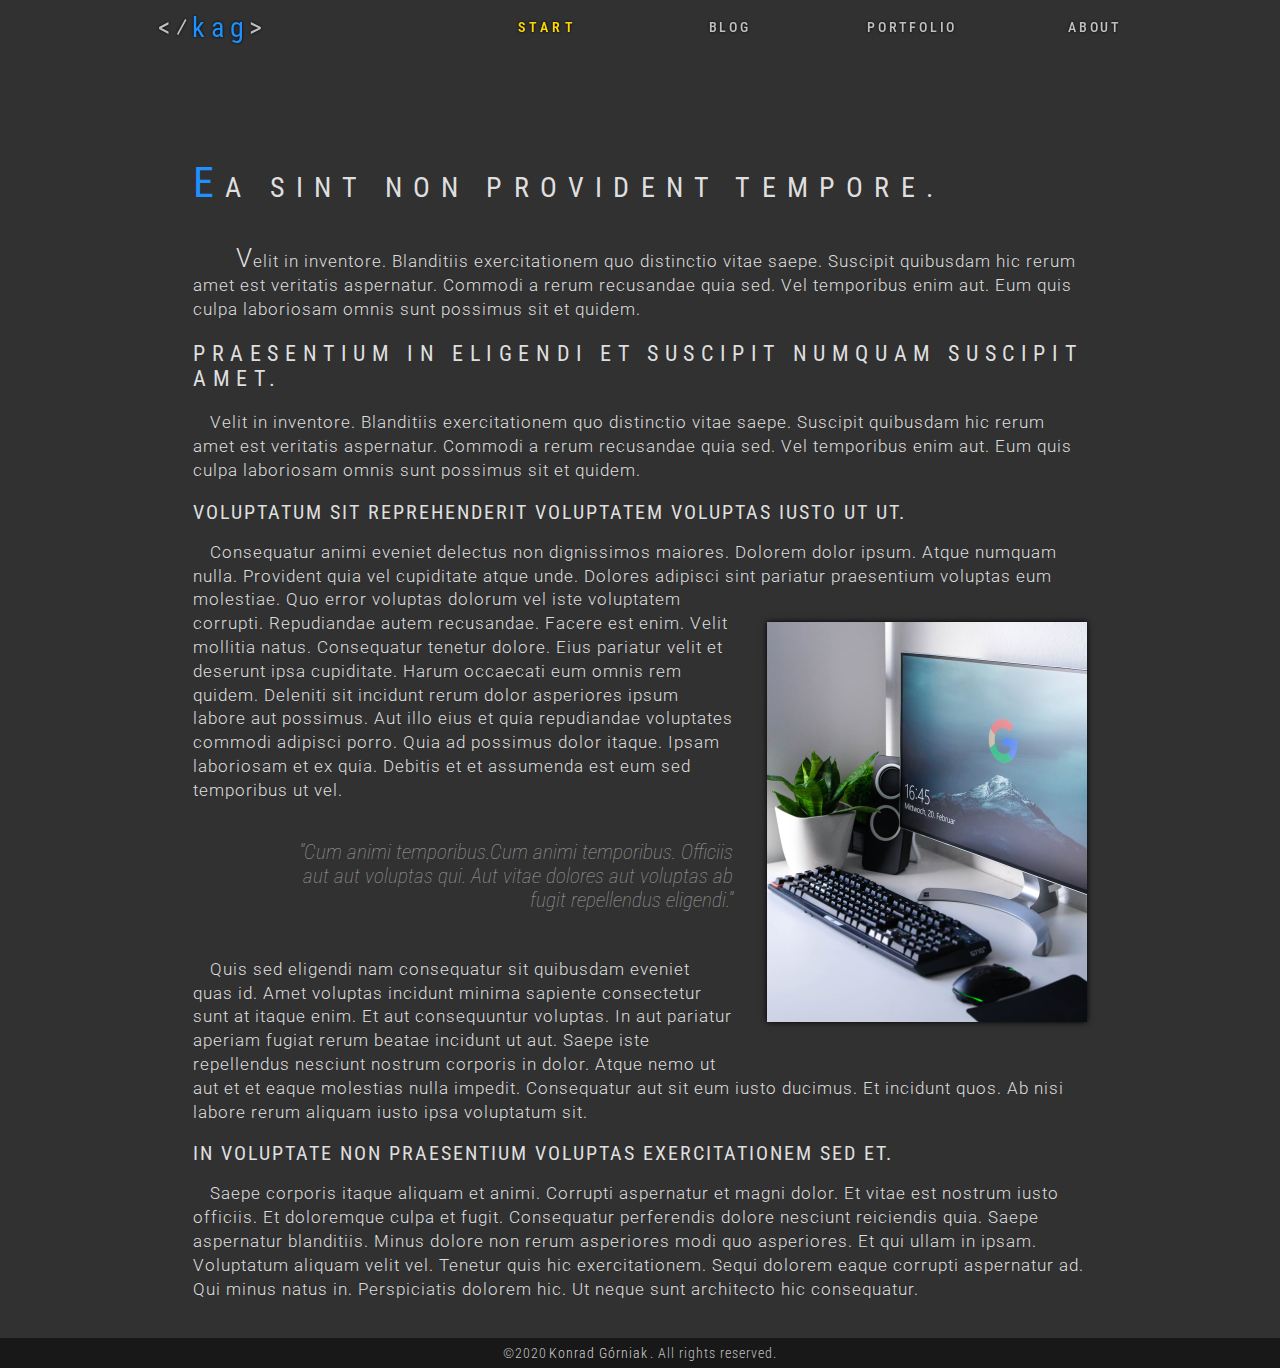
<file: index.html>
<!DOCTYPE html>
<html lang="en">

<head>
    <meta charset="UTF-8">
    <meta name="viewport" content="width=device-width, initial-scale=1.0">

    <link rel="stylesheet" href="/css/style.css">

    <link
        href="https://fonts.googleapis.com/css2?family=Roboto+Condensed:ital,wght@0,300;0,400;0,700;1,300;1,400;1,700&family=Roboto:ital,wght@0,100;0,300;0,400;0,500;0,700;1,100;1,300;1,400;1,500;1,700&display=swap"
        rel="stylesheet">

    <link rel="shortcut icon" type="image/jpg" href="/img/favicon.png" />


    <title>KGórniak - Home</title>

</head>

<body>

    <div class="container">
        <nav id="navbar">
            <!-- <img src="/img/logo2.svg" alt="KG_Logo" class="logo shadow"> -->
            <h1><a href="">&lt;&frasl;<span class="logo2">kag</span>&gt;</a></h1>

            <ul>
                <li><a href="index.html" class="active-gold">Start</a></li>
                <li><a href="blog.html">Blog</a></li>
                <li><a href="portfolio.html">Portfolio</a></li>
                <li><a href="about.html">About</a></li>

            </ul>
            <div class="m-menu">
                <div class="line1"></div>
                <div class="line2"></div>
                <div class="line3"></div>
            </div>

        </nav>
        <main class="content">

            <section class="text-blur-out background text">
                <h1 class="glow">Ea sint non provident tempore.</h1>
                <p class="initial">Velit in inventore. Blanditiis exercitationem quo distinctio vitae saepe. Suscipit
                    quibusdam hic rerum
                    amet est veritatis aspernatur. Commodi a rerum recusandae quia sed. Vel temporibus enim aut. Eum
                    quis
                    culpa laboriosam omnis sunt possimus sit et quidem.</p>

                <h2 class="glow2">Praesentium in eligendi et suscipit numquam suscipit amet.
                </h2>

                <p>Velit in inventore. Blanditiis exercitationem quo distinctio vitae saepe. Suscipit quibusdam hic
                    rerum
                    amet est veritatis aspernatur. Commodi a rerum recusandae quia sed. Vel temporibus enim aut. Eum
                    quis
                    culpa laboriosam omnis sunt possimus sit et quidem.</p>
                <h3 class="glow3">Voluptatum sit reprehenderit voluptatem voluptas iusto ut ut.</h3>
                <p>Consequatur animi eveniet delectus non dignissimos maiores. Dolorem dolor ipsum. Atque numquam nulla.
                    Provident quia vel cupiditate atque unde. Dolores adipisci sint pariatur praesentium voluptas eum
                    molestiae.

                    <img src="/img/pic2.jpg" alt="pic" class="right">

                    Quo error voluptas dolorum vel iste voluptatem corrupti. Repudiandae autem recusandae. Facere est
                    enim.
                    Velit mollitia natus. Consequatur tenetur dolore. Eius pariatur velit et deserunt ipsa cupiditate.

                    Harum occaecati eum omnis rem quidem. Deleniti sit incidunt rerum dolor asperiores ipsum labore aut
                    possimus. Aut illo eius et quia repudiandae voluptates commodi adipisci porro. Quia ad possimus
                    dolor
                    itaque. Ipsam laboriosam et ex quia. Debitis et et assumenda est eum sed temporibus ut vel.</p>

                <blockquote>"Cum animi temporibus.Cum animi temporibus. Officiis aut aut voluptas qui. Aut vitae dolores
                    aut
                    voluptas ab fugit
                    repellendus eligendi."</blockquote>

                <p>Quis sed eligendi nam consequatur sit quibusdam eveniet quas id. Amet voluptas incidunt minima
                    sapiente
                    consectetur sunt at itaque enim. Et aut consequuntur voluptas. In aut pariatur aperiam fugiat rerum
                    beatae incidunt ut aut. Saepe iste repellendus nesciunt nostrum corporis in dolor.


                    Atque nemo ut aut et et eaque molestias nulla impedit. Consequatur aut sit eum iusto ducimus. Et
                    incidunt quos. Ab nisi labore rerum aliquam iusto ipsa voluptatum sit.</p>
                <h3>In voluptate non praesentium voluptas exercitationem sed et.</h3>

                <p>Saepe corporis itaque aliquam et animi. Corrupti aspernatur et magni dolor. Et vitae est nostrum
                    iusto
                    officiis.

                    Et doloremque culpa et fugit. Consequatur perferendis dolore nesciunt reiciendis quia. Saepe
                    aspernatur
                    blanditiis. Minus dolore non rerum asperiores modi quo asperiores. Et qui ullam in ipsam. Voluptatum
                    aliquam velit vel.

                    Tenetur quis hic exercitationem. Sequi dolorem eaque corrupti aspernatur ad. Qui minus natus in.
                    Perspiciatis dolorem hic. Ut neque sunt architecto hic consequatur.


                </p>

            </section>





        </main>

        <footer>
            ©2020 <a href="mailto:konrad53@gmail.com">Konrad Górniak</a>.
            All rights reserved.


        </footer>

    </div>

    <script>window.onscroll = function () { onScroll() };

        function onScroll() {
            if (document.body.scrollTop > 50 || document.documentElement.scrollTop > 50) {
                document.getElementById("navbar").className = "nav-shadow";
            } else {
                document.getElementById("navbar").className = "";
            }
        }
    </script>

    <script src="/js/slide.js"></script>
    <!-- <script src="/js/navbar.js"></script> -->
</body>

</html>
</file>
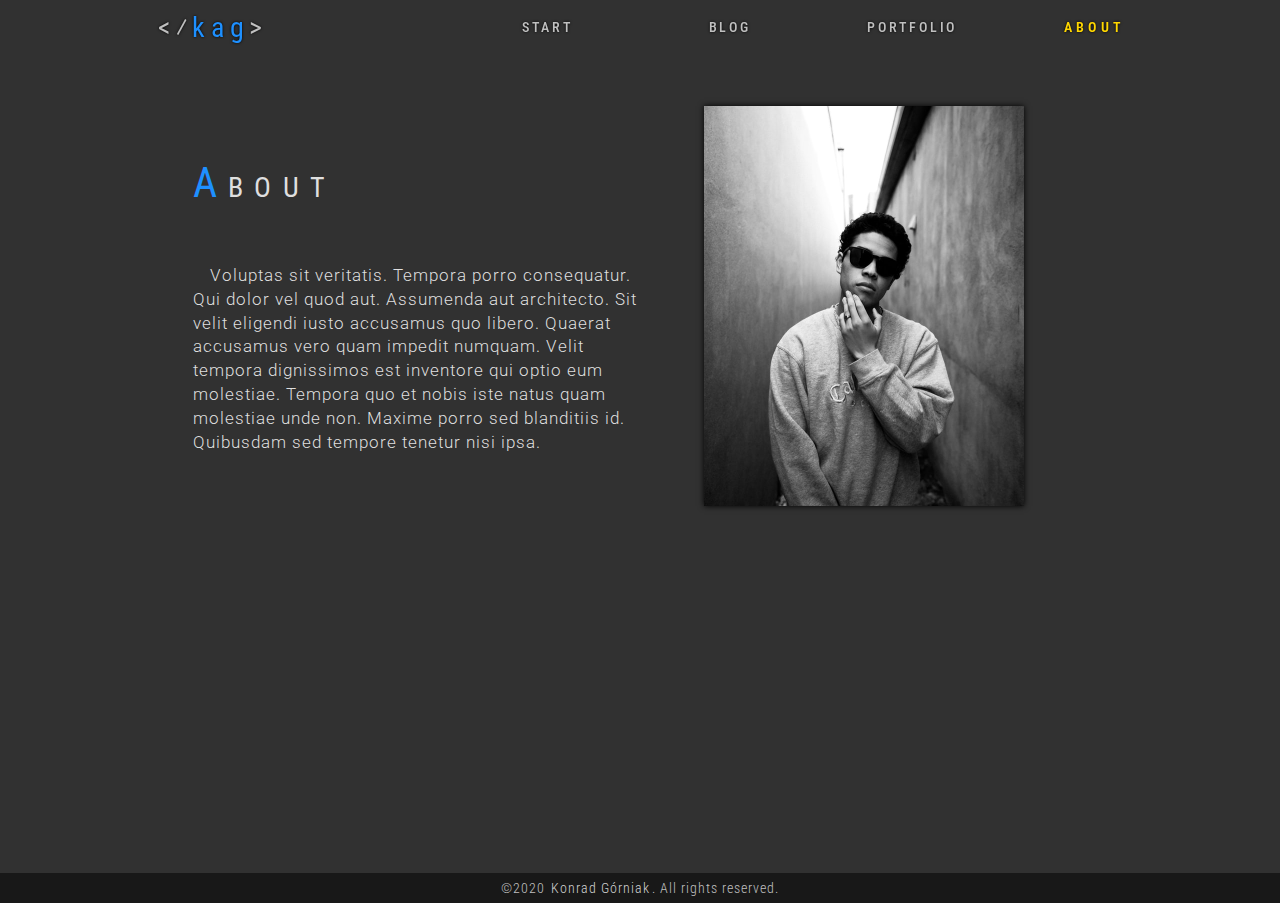
<file: about.html>
<!DOCTYPE html>
<html lang="en">

<head>
    <meta charset="UTF-8">
    <meta name="viewport" content="width=device-width, initial-scale=1.0">

    <link rel="stylesheet" href="/css/style.css">

    <link
        href="https://fonts.googleapis.com/css2?family=Roboto+Condensed:ital,wght@0,300;0,400;0,700;1,300;1,400;1,700&family=Roboto:ital,wght@0,100;0,300;0,400;0,500;0,700;1,100;1,300;1,400;1,500;1,700&display=swap"
        rel="stylesheet">
    <link rel="shortcut icon" type="image/jpg" href="/img/favicon.png" />

    <title>KGórniak - About</title>

</head>

<body>
    <div class="container">


        <nav id="navbar">
            <!-- <img src="/img/logo2.svg" alt="KG_Logo" class="logo shadow"> -->
            <h1><a href="">&lt;&frasl;<span class="logo2">kag</span>&gt;</a></h1>
            <ul>
                <li><a href="index.html">Start</a></li>
                <li><a href="blog.html">Blog</a></li>
                <li><a href="portfolio.html">Portfolio</a></li>
                <li><a href="about.html" class="active-blue">About</a></li>

            </ul>
            <div class="m-menu">
                <div class="line1"></div>
                <div class="line2"></div>
                <div class="line3"></div>
            </div>

        </nav>
        <main class="content">
            <section class="text-blur-out background text">
                <div class="row">
                    <div class="column" style="min-width: 350px;">
                        <h1 class=" glow">About</h1>

                        <p>Voluptas sit veritatis. Tempora porro consequatur. Qui dolor vel quod aut. Assumenda aut
                            architecto.
                            Sit
                            velit eligendi iusto accusamus quo libero. Quaerat accusamus vero quam impedit numquam.
                            Velit tempora dignissimos est inventore qui optio eum molestiae. Tempora quo et nobis iste
                            natus quam molestiae unde non. Maxime porro sed blanditiis id. Quibusdam sed tempore tenetur
                            nisi ipsa.</p>






                    </div>

                    <div class="column" style="min-width: 350px;">


                        <img src="/img/about1.jpg" alt="about" class="center">






                    </div>


                </div>



            </section>

        </main>

        <footer>
            <p>©2020 <a href="mailto:konrad53@gmail.com">Konrad Górniak</a>.
                All rights reserved.
            </p>


        </footer>

        <script>window.onscroll = function () { onScroll() };

            function onScroll() {
                if (document.body.scrollTop > 50 || document.documentElement.scrollTop > 50) {
                    document.getElementById("navbar").className = "nav-shadow";
                } else {
                    document.getElementById("navbar").className = "";
                }
            }
        </script>
        <script src="/js/slide.js"></script>
        <!-- <script src="/js/navbar.js"></script> -->

    </div>
</body>

</html>
</file>
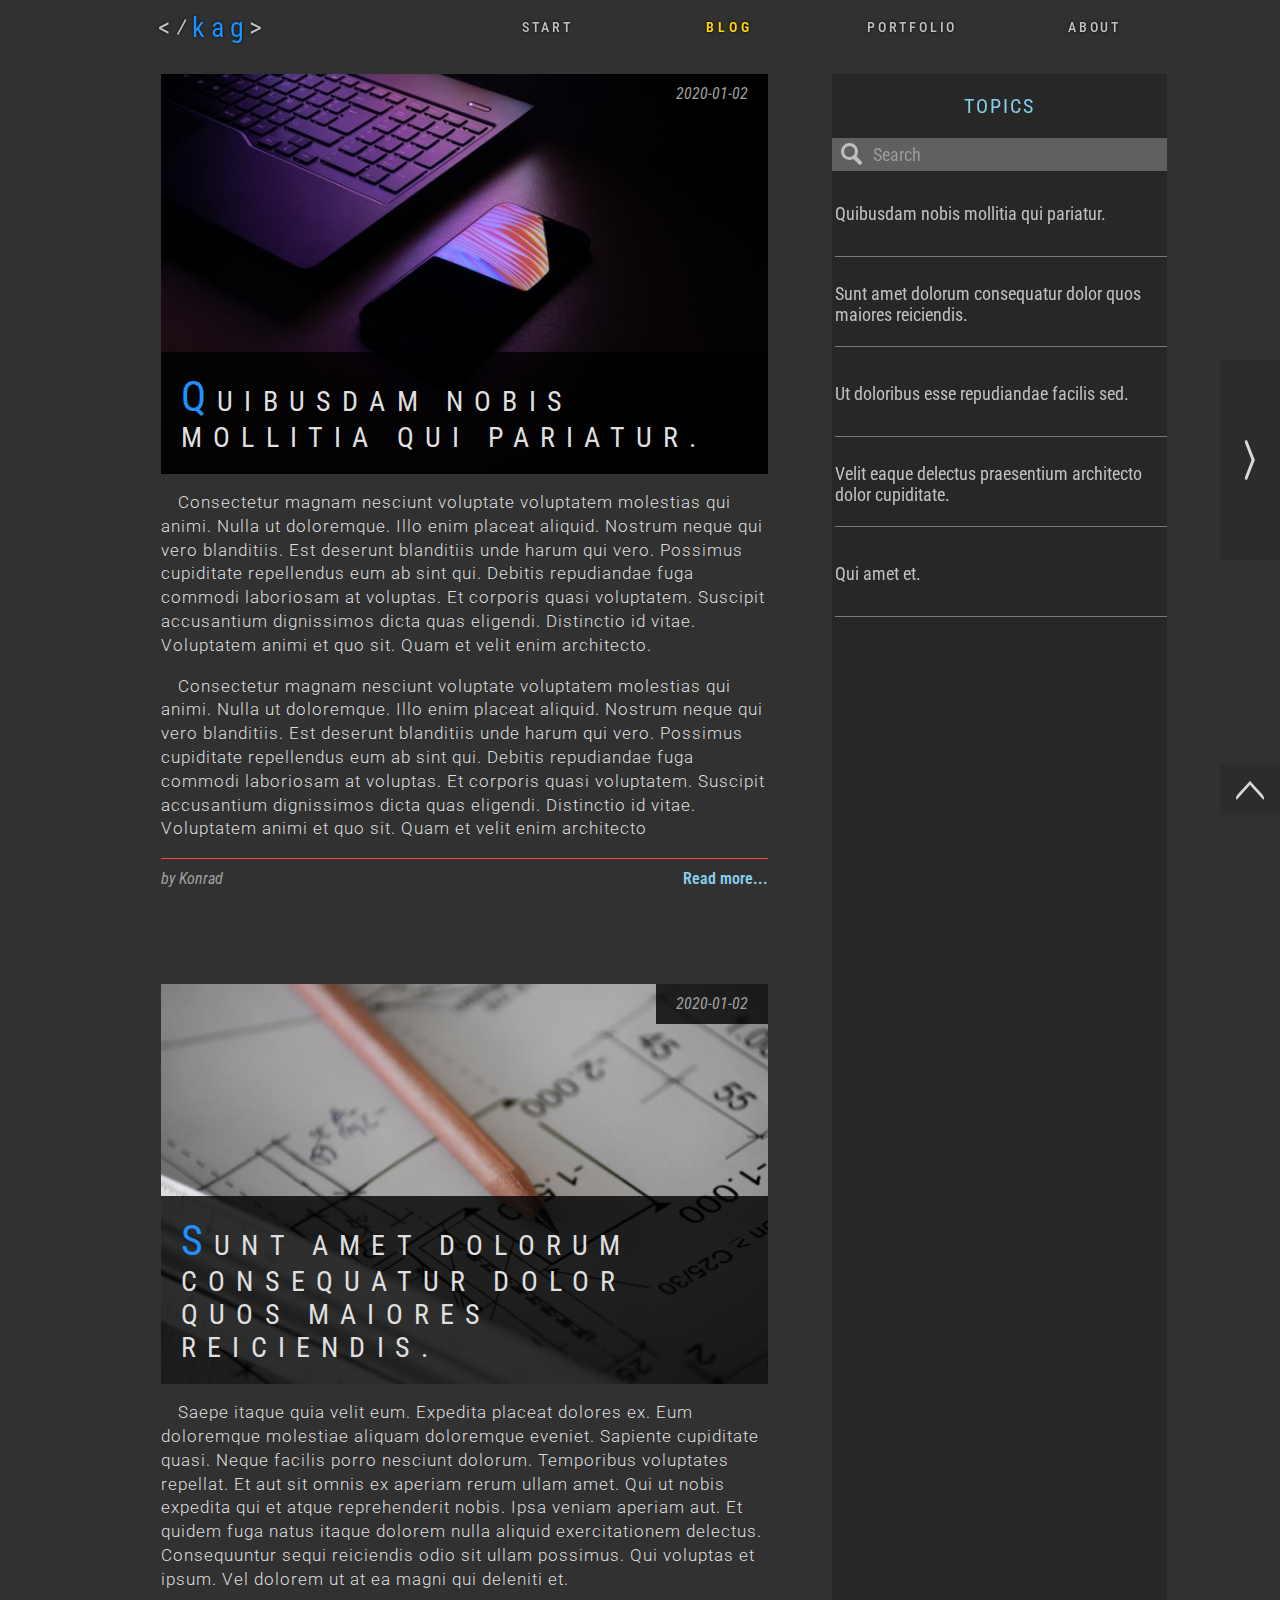
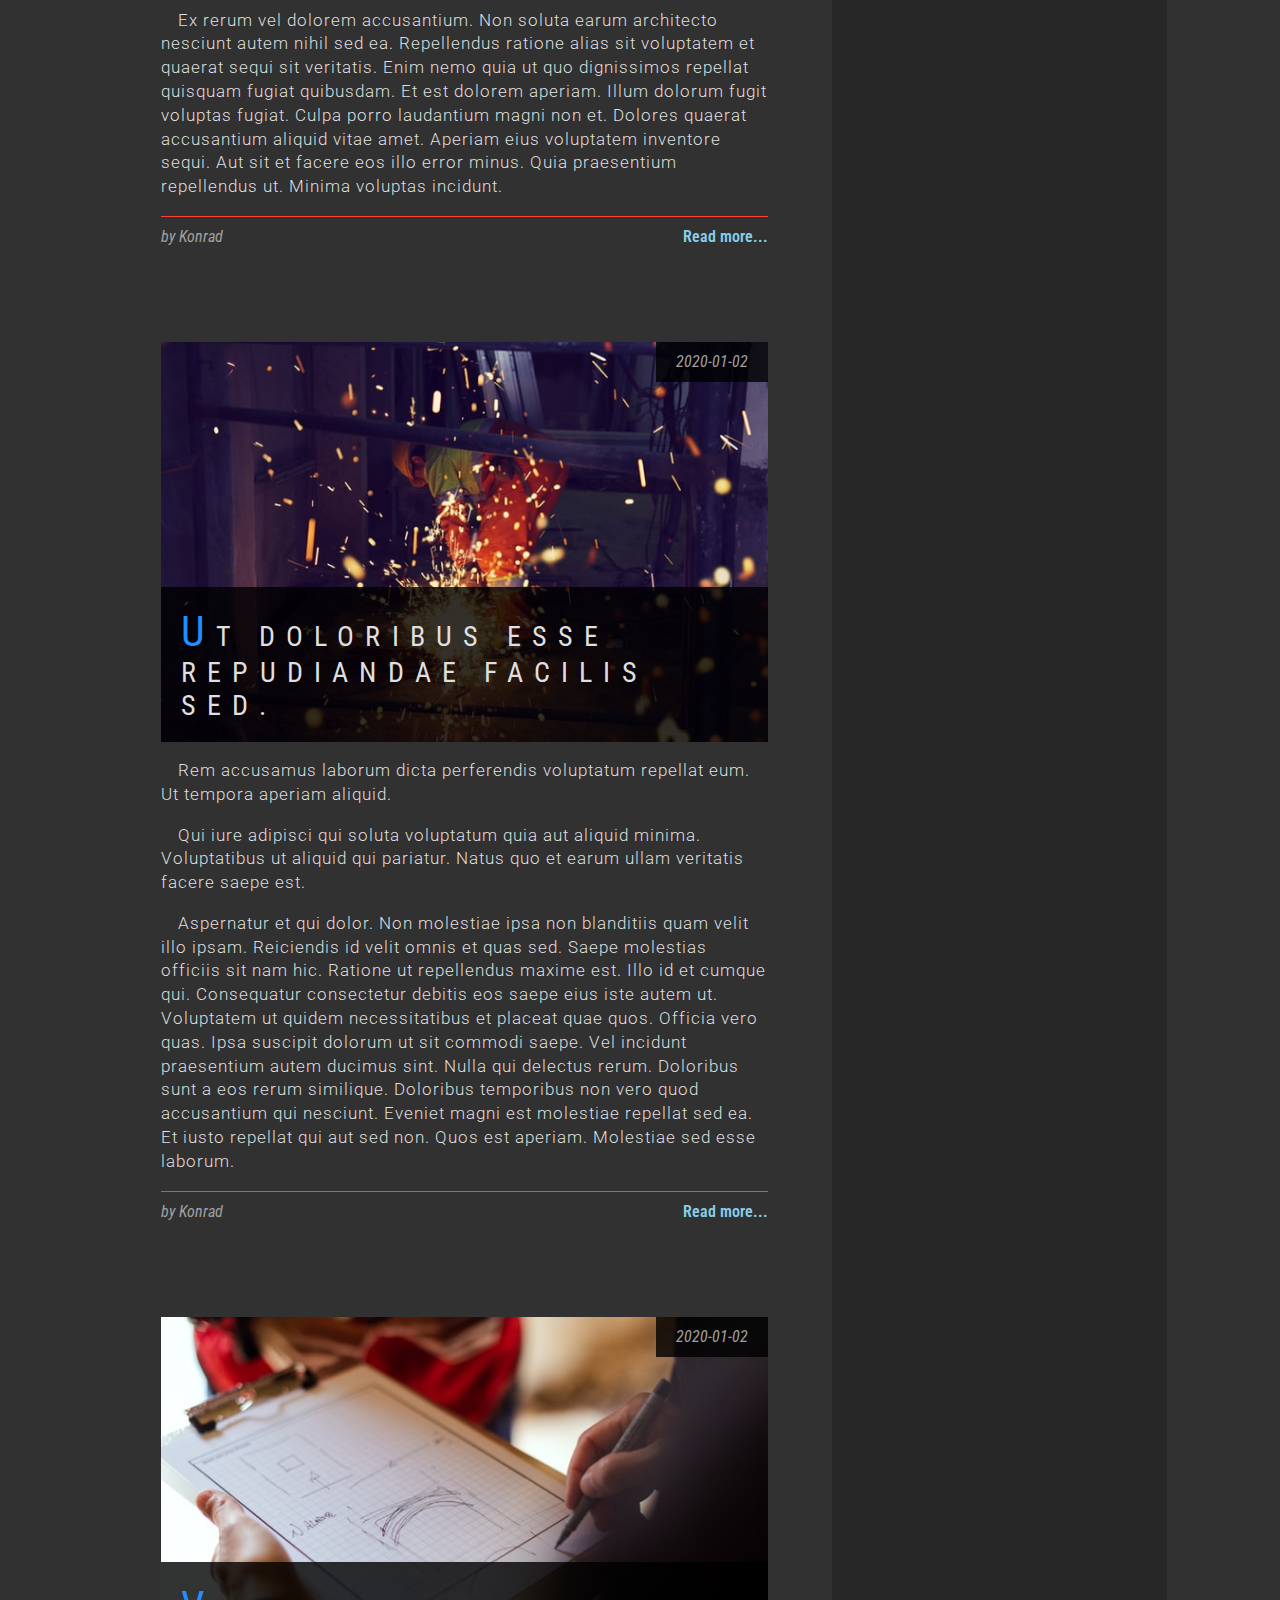
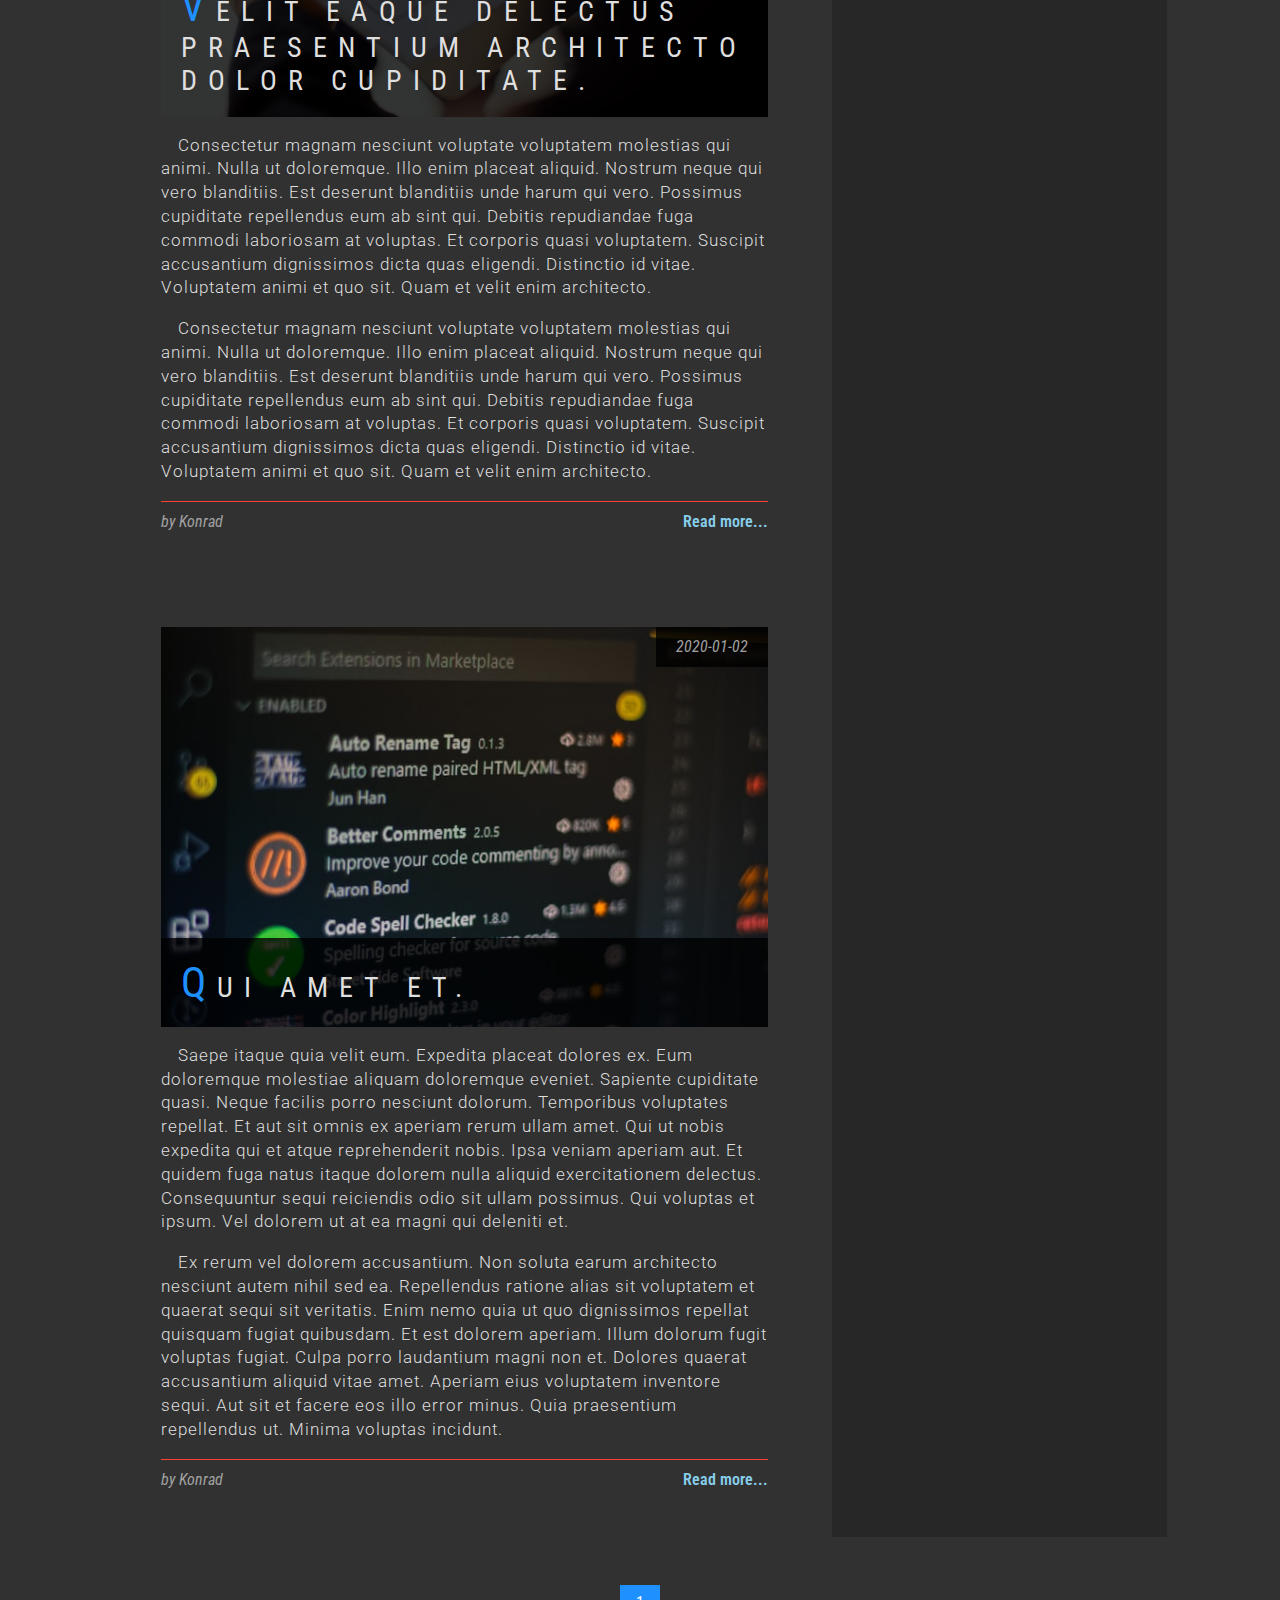
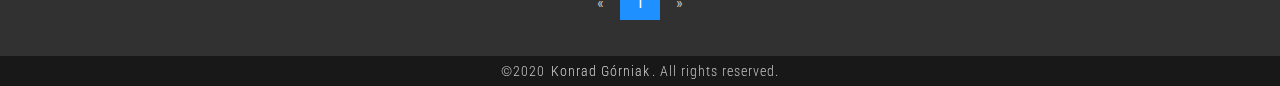
<file: blog.html>
<!DOCTYPE html>
<html lang="en">

<head>
    <meta charset="UTF-8">
    <meta name="viewport" content="width=device-width, initial-scale=1.0">

    <link rel="stylesheet" href="/css/style.css">
    <link rel="stylesheet" href="/css/blog.css">


    <link
        href="https://fonts.googleapis.com/css2?family=Roboto+Condensed:ital,wght@0,300;0,400;0,700;1,300;1,400;1,700&family=Roboto:ital,wght@0,100;0,300;0,400;0,500;0,700;1,100;1,300;1,400;1,500;1,700&display=swap"
        rel="stylesheet">
    <link rel="shortcut icon" type="image/jpg" href="/img/favicon.png" />

    <title>KGórniak - Blog</title>

</head>

<script>
    document.getElementById("hide-button").addEventListener('click', hideClick());

</script>

<body>
    <div id="top"></div>



    <div class="container">



        <nav id="navbar">
            <!-- <img src="/img/logo2.svg" alt="KG_Logo" class="logo shadow"> -->
            <h1><a href="">&lt;&frasl;<span class="logo2">kag</span>&gt;</a></h1>


            <ul>
                <li><a href="index.html">Start</a></li>
                <li><a href="blog.html" class="active-red">Blog</a></li>
                <li><a href="portfolio.html">Portfolio</a></li>
                <li><a href="about.html">About</a></li>

            </ul>
            <div class="m-menu">
                <div class="line1"></div>
                <div class="line2"></div>
                <div class="line3"></div>
            </div>

        </nav>
        <main class="content">

            <div id="overlay" onclick="OverlayOff()">
                <h3 style="text-align: center; color: skyblue; text-transform: uppercase; margin: 20px 0px;">
                    Topics
                </h3>
                <!-- <input type="text" id="bgSearch" onkeyup="bgSearch()" placeholder="Search"> -->
                <ul id="" class="topic-list">
                    <li class="topic-list-item"><a href="#title1" class="topic-title">Quibusdam nobis
                            mollitia qui pariatur.</a></li>
                    <li class="topic-list-item"><a href="#title2" class="topic-title">Sunt amet dolorum
                            consequatur dolor quos maiores reiciendis.</a>
                    </li>
                    <li class="topic-list-item"><a href="#title3" class="topic-title">Ut doloribus esse
                            repudiandae facilis sed.</a></li>
                    <li class="topic-list-item"><a href="#title4" class="topic-title">Velit eaque
                            delectus
                            praesentium architecto dolor cupiditate.</a>
                    </li>
                    <li class="topic-list-item"><a href="#title5" class="topic-title">Qui amet et.</a>
                    </li>
            </div>



            <section class="text-blur-out no-padding">

                <div class="row">
                    <div class="double-column">
                        <div class="post-column">
                            <div id="title1" class="post">

                                <div class="post-title" style="background-image: url('/img/pic.jpg');">

                                    <h4 class="data">2020-01-02</h4>


                                    <h1 class="title glow">Quibusdam nobis mollitia qui pariatur.</h1>
                                </div>

                                <p> Consectetur magnam nesciunt voluptate voluptatem molestias qui animi. Nulla ut
                                    doloremque.
                                    Illo
                                    enim placeat aliquid.

                                    Nostrum neque qui vero blanditiis. Est deserunt blanditiis unde harum qui vero.
                                    Possimus
                                    cupiditate repellendus eum ab sint qui. Debitis repudiandae fuga commodi laboriosam
                                    at
                                    voluptas.

                                    Et corporis quasi voluptatem. Suscipit accusantium dignissimos dicta quas eligendi.
                                    Distinctio
                                    id vitae. Voluptatem animi et quo sit. Quam et velit enim architecto.</p>

                                <p>Consectetur magnam nesciunt voluptate voluptatem molestias qui animi. Nulla ut
                                    doloremque.
                                    Illo
                                    enim placeat aliquid.

                                    Nostrum neque qui vero blanditiis. Est deserunt blanditiis unde harum qui vero.
                                    Possimus
                                    cupiditate repellendus eum ab sint qui. Debitis repudiandae fuga commodi laboriosam
                                    at
                                    voluptas.

                                    Et corporis quasi voluptatem. Suscipit accusantium dignissimos dicta quas eligendi.
                                    Distinctio
                                    id vitae. Voluptatem animi et quo sit. Quam et velit enim architecto
                                </p>
                                <div class="post-footer">
                                    <h4>by Konrad</h4>
                                    <h5><a href="/blog/title1.html">Read more...</a></h5>

                                </div>

                            </div>



                            <div id="title2" class="post">
                                <div class="post-title" style="background-image: url('/img/portfolio1.jpg');">
                                    <h4 class="data">2020-01-02</h4>
                                    <h1 class="glow title">Sunt amet dolorum consequatur dolor quos maiores reiciendis.
                                    </h1>
                                </div>


                                <p>Saepe itaque quia velit eum. Expedita placeat dolores ex. Eum doloremque molestiae
                                    aliquam doloremque eveniet.

                                    Sapiente cupiditate quasi. Neque facilis porro nesciunt dolorum. Temporibus
                                    voluptates
                                    repellat. Et aut sit omnis ex aperiam rerum ullam amet. Qui ut nobis expedita qui et
                                    atque reprehenderit nobis.

                                    Ipsa veniam aperiam aut. Et quidem fuga natus itaque dolorem nulla aliquid
                                    exercitationem delectus. Consequuntur sequi reiciendis odio sit ullam possimus. Qui
                                    voluptas et ipsum. Vel dolorem ut at ea magni qui deleniti et. </p>
                                <p>
                                    Ex rerum vel dolorem accusantium. Non soluta earum architecto nesciunt autem nihil
                                    sed
                                    ea. Repellendus ratione alias sit voluptatem et quaerat sequi sit veritatis. Enim
                                    nemo
                                    quia ut quo dignissimos repellat quisquam fugiat quibusdam.

                                    Et est dolorem aperiam. Illum dolorum fugit voluptas fugiat. Culpa porro laudantium
                                    magni non et.

                                    Dolores quaerat accusantium aliquid vitae amet. Aperiam eius voluptatem inventore
                                    sequi.
                                    Aut sit et facere eos illo error minus. Quia praesentium repellendus ut. Minima
                                    voluptas
                                    incidunt.

                                </p>
                                <div class="post-footer">
                                    <h4>by Konrad</h4>
                                    <h5><a href="">Read more...</a></h5>

                                </div>


                            </div>
                            <div id="title3" class="post">

                                <div class="post-title" style="background-image: url('/img/blog2.jpg');">
                                    <h4 class="data">2020-01-02</h4>
                                    <h1 class="title">Ut doloribus esse repudiandae facilis sed.</h1>

                                </div>

                                <p>Rem accusamus laborum dicta perferendis voluptatum repellat eum. Ut tempora aperiam
                                    aliquid.</p>
                                <p>Qui iure adipisci qui soluta voluptatum quia aut aliquid minima. Voluptatibus ut
                                    aliquid
                                    qui pariatur. Natus quo et earum ullam veritatis facere saepe est.</p>

                                <p>Aspernatur et qui dolor. Non molestiae ipsa non blanditiis quam velit illo ipsam.
                                    Reiciendis id velit omnis et quas sed. Saepe molestias officiis sit nam hic. Ratione
                                    ut
                                    repellendus maxime est. Illo id et cumque qui.

                                    Consequatur consectetur debitis eos saepe eius iste autem ut. Voluptatem ut quidem
                                    necessitatibus et placeat quae quos. Officia vero quas. Ipsa suscipit dolorum ut sit
                                    commodi saepe. Vel incidunt praesentium autem ducimus sint. Nulla qui delectus
                                    rerum.

                                    Doloribus sunt a eos rerum similique. Doloribus temporibus non vero quod accusantium
                                    qui
                                    nesciunt. Eveniet magni est molestiae repellat sed ea. Et iusto repellat qui aut sed
                                    non. Quos est aperiam. Molestiae sed esse laborum.</p>
                                <div class="post-footer">
                                    <h4>by Konrad</h4>
                                    <h5><a href="">Read more...</a></h5>

                                </div>


                            </div>

                            <div id="title4" class="post">

                                <div class="post-title" style="background-image: url('/img/blog4.jpg');">
                                    <h4 class="data">2020-01-02</h4>


                                    <h1 class="title">Velit eaque delectus praesentium architecto dolor cupiditate.</h1>

                                </div>

                                <p>Consectetur magnam nesciunt voluptate voluptatem molestias qui animi. Nulla ut
                                    doloremque.
                                    Illo
                                    enim placeat aliquid.

                                    Nostrum neque qui vero blanditiis. Est deserunt blanditiis unde harum qui vero.
                                    Possimus
                                    cupiditate repellendus eum ab sint qui. Debitis repudiandae fuga commodi laboriosam
                                    at
                                    voluptas.

                                    Et corporis quasi voluptatem. Suscipit accusantium dignissimos dicta quas eligendi.
                                    Distinctio
                                    id vitae. Voluptatem animi et quo sit. Quam et velit enim architecto.</p>
                                <p>Consectetur magnam nesciunt voluptate voluptatem molestias qui animi. Nulla ut
                                    doloremque.
                                    Illo
                                    enim placeat aliquid.

                                    Nostrum neque qui vero blanditiis. Est deserunt blanditiis unde harum qui vero.
                                    Possimus
                                    cupiditate repellendus eum ab sint qui. Debitis repudiandae fuga commodi laboriosam
                                    at
                                    voluptas.

                                    Et corporis quasi voluptatem. Suscipit accusantium dignissimos dicta quas eligendi.
                                    Distinctio
                                    id vitae. Voluptatem animi et quo sit. Quam et velit enim architecto.</p>
                                <div class="post-footer">
                                    <h4>by Konrad</h4>
                                    <h5><a href="">Read more...</a></h5>

                                </div>

                            </div>



                            <div id="title5" class="post">
                                <div class="post-title" style="background-image: url('/img/portfolio4.jpg');">
                                    <h4 class="data">2020-01-02</h4>
                                    <h1 class="title">Qui amet et.</h1>

                                </div>

                                <p>Saepe itaque quia velit eum. Expedita placeat dolores ex. Eum doloremque molestiae
                                    aliquam doloremque eveniet.

                                    Sapiente cupiditate quasi. Neque facilis porro nesciunt dolorum. Temporibus
                                    voluptates
                                    repellat. Et aut sit omnis ex aperiam rerum ullam amet. Qui ut nobis expedita qui et
                                    atque reprehenderit nobis.

                                    Ipsa veniam aperiam aut. Et quidem fuga natus itaque dolorem nulla aliquid
                                    exercitationem delectus. Consequuntur sequi reiciendis odio sit ullam possimus. Qui
                                    voluptas et ipsum. Vel dolorem ut at ea magni qui deleniti et. </p>
                                <p>
                                    Ex rerum vel dolorem accusantium. Non soluta earum architecto nesciunt autem nihil
                                    sed
                                    ea. Repellendus ratione alias sit voluptatem et quaerat sequi sit veritatis. Enim
                                    nemo
                                    quia ut quo dignissimos repellat quisquam fugiat quibusdam.

                                    Et est dolorem aperiam. Illum dolorum fugit voluptas fugiat. Culpa porro laudantium
                                    magni non et.

                                    Dolores quaerat accusantium aliquid vitae amet. Aperiam eius voluptatem inventore
                                    sequi.
                                    Aut sit et facere eos illo error minus. Quia praesentium repellendus ut. Minima
                                    voluptas
                                    incidunt.

                                </p>
                                <div class="post-footer">
                                    <h4>by Konrad</h4>
                                    <h5><a href="">Read more...</a></h5>

                                </div>


                            </div>


                        </div>
                    </div>
                    <div id="list-column" class="column column-show">
                        <div class="topics-container">
                            <div class="move-list">
                                <h3
                                    style="text-align: center; color: skyblue; text-transform: uppercase; margin: 20px 0px;">
                                    Topics
                                </h3>
                                <input type="text" id="bgSearch" onkeyup="bgSearch()" placeholder="Search">

                                <ul id="bgList" class="topic-list">
                                    <li class="topic-list-item"><a href="#title1" class="topic-title">Quibusdam nobis
                                            mollitia qui pariatur.</a></li>
                                    <li class="topic-list-item"><a href="#title2" class="topic-title">Sunt amet dolorum
                                            consequatur dolor quos maiores reiciendis.</a>
                                    </li>
                                    <li class="topic-list-item"><a href="#title3" class="topic-title">Ut doloribus esse
                                            repudiandae facilis sed.</a></li>
                                    <li class="topic-list-item"><a href="#title4" class="topic-title">Velit eaque
                                            delectus
                                            praesentium architecto dolor cupiditate.</a>
                                    </li>
                                    <li class="topic-list-item"><a href="#title5" class="topic-title">Qui amet et.</a>
                                    </li>

                                </ul>
                            </div>
                        </div>
                    </div>

                </div>
                <div class="row">
                    <div class="pagination">
                        <a href="#">&laquo;</a>
                        <a class="active" href="#">1</a>
                        <!-- <a href="#">2</a>
                        <a href="#">3</a>
                        <a href="#">4</a>
                        <a href="#">5</a>
                        <a href="#">6</a> -->
                        <a href="#">&raquo;</a>
                    </div>
                </div>

            </section>
            <div id="hide-button" class="hide-button-off" onclick="hideClick()">
                <svg id="arrow" width="10" height="40" viewBox="0 0 10 40" fill="none"
                    xmlns="http://www.w3.org/2000/svg">
                    <rect id="svg-down" width="3" height="22.0051" rx="1.06859"
                        transform="matrix(-0.946604 -0.322399 0.362504 -0.931982 2.02304 40)" fill="#D8D8D8" />
                    <rect id="svg-up" width="3" height="22.0051" rx="1.06859"
                        transform="matrix(-0.946604 0.322399 -0.362504 -0.931982 9.99997 20.5083)" fill="#D8D8D8" />
                </svg>
            </div>
            <div id="overlay-btn" onclick="OverlayOn()">
            </div>
            <a id="totop" href="#top">

            </a>




        </main>
        <footer>
            <p>©2020 <a href=" mailto:konrad53@gmail.com">Konrad Górniak</a>.
                All rights reserved.
            </p>

        </footer>

    </div>
    <script>
        function bgSearch() {
            // Declare variables
            var input, filter, ul, li, a, i, txtValue;
            input = document.getElementById('bgSearch');
            filter = input.value.toUpperCase();
            ul = document.getElementById("bgList");
            li = ul.getElementsByTagName('li');

            // Loop through all list items, and hide those who don't match the search query
            for (i = 0; i < li.length; i++) {
                a = li[i].getElementsByTagName("a")[0];
                txtValue = a.textContent || a.innerText;
                if (txtValue.toUpperCase().indexOf(filter) > -1) {
                    li[i].style.display = "";
                } else {
                    li[i].style.display = "none";
                }
            }
        }

        function hideClick() {
            var btn = document.getElementById("hide-button");
            var up = document.getElementById("svg-up");
            var down = document.getElementById("svg-down");
            var list = document.getElementById("list-column");
            var arr = document.getElementById("arrow");


            if (btn.className == "hide-button-off") {
                list.classList.add("column-hide");

                list.classList.remove("column-show");
                btn.className = "hide-button-on";
                // list.style.flex = "0";
                setTimeout(function () {

                    list.style.maxWidth = "0";

                }, 300);

                down.setAttribute('transform', 'matrix(0.946604 -0.322399 0.362505 0.931982 0 19.4917)');
                up.setAttribute('transform', 'matrix(0.946604 0.322399 -0.362505 0.931982 7.97693 1.52588e-05)');



            }
            else {

                // list.style.flex = "2";
                setTimeout(function () {
                    list.classList.add("column-show");
                    list.classList.remove("column-hide");
                    btn.className = "hide-button-off";

                }, 300);


                list.style.maxWidth = "100%";
                down.setAttribute('transform', 'matrix(-0.946604 -0.322399 0.362504 -0.931982 2.02304 40)');
                up.setAttribute('transform', 'matrix(-0.946604 0.322399 -0.362504 -0.931982 9.99997 20.5083)');



            }

        }

        function OverlayOn() {
            document.getElementById("overlay").style.display = "block";
        }

        function OverlayOff() {
            document.getElementById("overlay").style.display = "none";
        }

        window.onscroll = function () { onScroll() };

        function onScroll() {
            if (document.body.scrollTop > 50 || document.documentElement.scrollTop > 50) {
                document.getElementById("navbar").className = "nav-shadow";
            } else {
                document.getElementById("navbar").className = "";
            }
        }







    </script>

    <script src="/js/slide.js"></script>
    <!-- <script src="/js/navbar.js"></script> -->
</body>

</html>
</file>
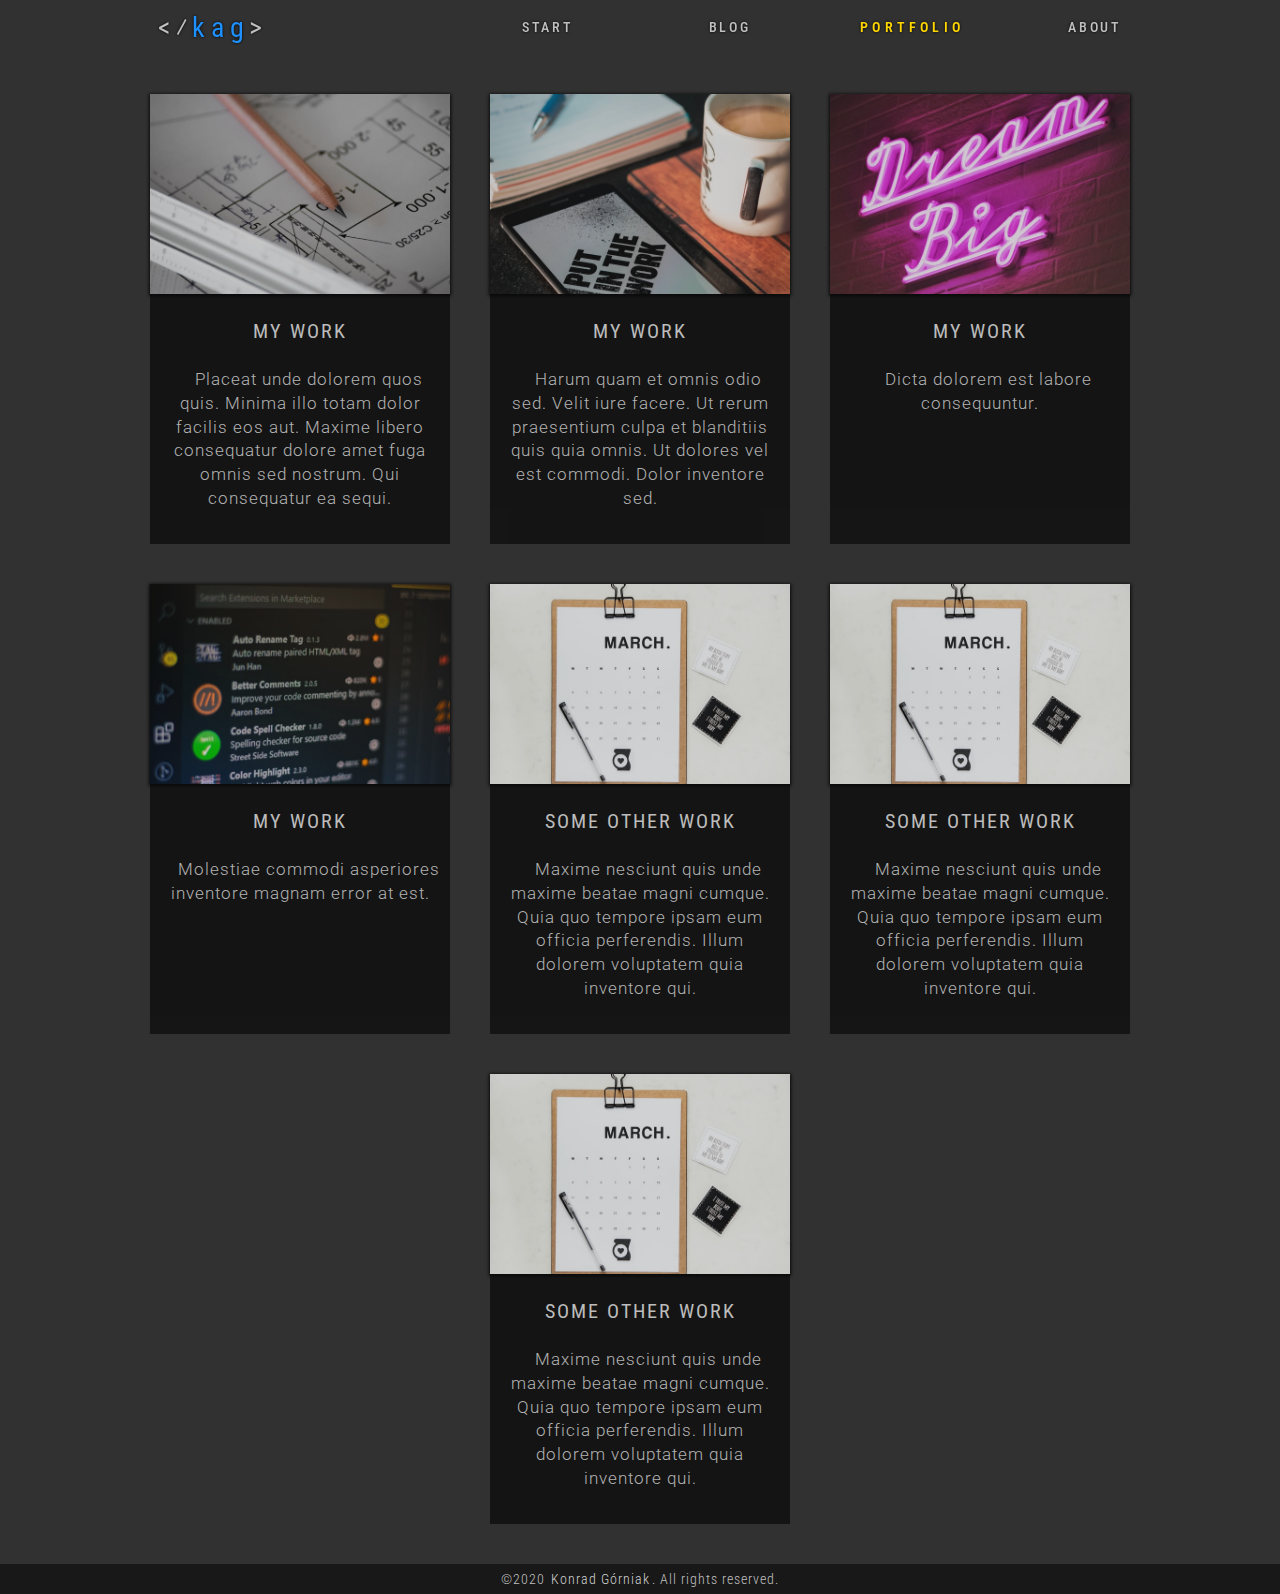
<file: portfolio.html>
<!DOCTYPE html>
<html lang="en">

<head>
    <meta charset="UTF-8">
    <meta name="viewport" content="width=device-width, initial-scale=1.0">

    <link rel="stylesheet" href="/css/style.css">
    <link rel="stylesheet" href="/css/portfolio.css">

    <link
        href="https://fonts.googleapis.com/css2?family=Roboto+Condensed:ital,wght@0,300;0,400;0,700;1,300;1,400;1,700&family=Roboto:ital,wght@0,100;0,300;0,400;0,500;0,700;1,100;1,300;1,400;1,500;1,700&display=swap"
        rel="stylesheet">
    <link rel="shortcut icon" type="image/jpg" href="/img/favicon.png" />

    <title>KGórniak - Portfolio</title>

</head>

<body>
    <div class="container">


        <nav id="navbar">
            <!-- <img src="/img/logo2.svg" alt="KG_Logo" class="logo shadow"> -->
            <h1><a href="">&lt;&frasl;<span class="logo2">kag</span>&gt;</a></h1>

            <ul>
                <li><a href="index.html">Start</a></li>
                <li><a href="blog.html">Blog</a></li>
                <li><a href="portfolio.html" class="active-green">Portfolio</a></li>
                <li><a href="about.html">About</a></li>

            </ul>
            <div class="m-menu">
                <div class="line1"></div>
                <div class="line2"></div>
                <div class="line3"></div>
            </div>

        </nav>
        <main class="content">

            <section class="text-blur-out pf-section">

                <div class="row">

                    <div onclick="location.href='about.html';" class="card">
                        <img src="/img/portfolio1.jpg" alt="portfolio1" style="width:100%">
                        <h3>My Work</h3>
                        <p>Placeat unde dolorem quos quis. Minima illo totam dolor facilis eos aut. Maxime libero
                            consequatur dolore amet fuga omnis sed nostrum. Qui consequatur ea sequi.</p>
                    </div>


                    <div onclick="location.href='about.html';" class="card">
                        <img src="/img/portfolio2.jpg" alt="portfolio2" style="width:100%">
                        <h3>My Work</h3>
                        <p>Harum quam et omnis odio sed. Velit iure facere. Ut rerum praesentium culpa et blanditiis
                            quis quia omnis. Ut dolores vel est commodi. Dolor inventore sed.</p>
                    </div>


                    <div onclick="location.href='about.html';" class="card">
                        <img src="/img/portfolio3.jpg" alt="portfolio3" style="width:100%">
                        <h3>My Work</h3>
                        <p>Dicta dolorem est labore consequuntur.</p>
                    </div>


                    <div onclick="location.href='about.html';" class="card">
                        <img src="/img/portfolio4.jpg" alt="portfolio4" style="width:100%">
                        <h3>My Work</h3>
                        <p>Molestiae commodi asperiores inventore magnam error at est.</p>
                    </div>

                    <div onclick="location.href='about.html';" class="card">
                        <img src="/img/portfolio5.jpg" alt="portfolio5" style="width:100%">
                        <h3>Some Other Work</h3>
                        <p>Maxime nesciunt quis unde maxime beatae magni cumque. Quia quo tempore ipsam eum officia
                            perferendis. Illum dolorem voluptatem quia inventore qui.</p>
                    </div>

                    <div onclick="location.href='about.html';" class="card">
                        <img src="/img/portfolio5.jpg" alt="portfolio5" style="width:100%">
                        <h3>Some Other Work</h3>
                        <p>Maxime nesciunt quis unde maxime beatae magni cumque. Quia quo tempore ipsam eum officia
                            perferendis. Illum dolorem voluptatem quia inventore qui.</p>
                    </div>

                    <div onclick="location.href='about.html';" class="card">
                        <img src="/img/portfolio5.jpg" alt="portfolio5" style="width:100%">
                        <h3>Some Other Work</h3>
                        <p>Maxime nesciunt quis unde maxime beatae magni cumque. Quia quo tempore ipsam eum officia
                            perferendis. Illum dolorem voluptatem quia inventore qui.</p>
                    </div>

                </div>
            </section>
        </main>

        <footer>
            <p>©2020 <a href="mailto:konrad53@gmail.com">Konrad Górniak</a>.
                All rights reserved.
            </p>

        </footer>

    </div>
    <script src="/js/slide.js"></script>
    <!-- <script src="/js/navbar.js"></script> -->




    <script>window.onscroll = function () { onScroll() };

        function onScroll() {
            if (document.body.scrollTop > 50 || document.documentElement.scrollTop > 50) {
                document.getElementById("navbar").className = "nav-shadow";
            } else {
                document.getElementById("navbar").className = "";
            }
        }
    </script>
</body>

</html>
</file>
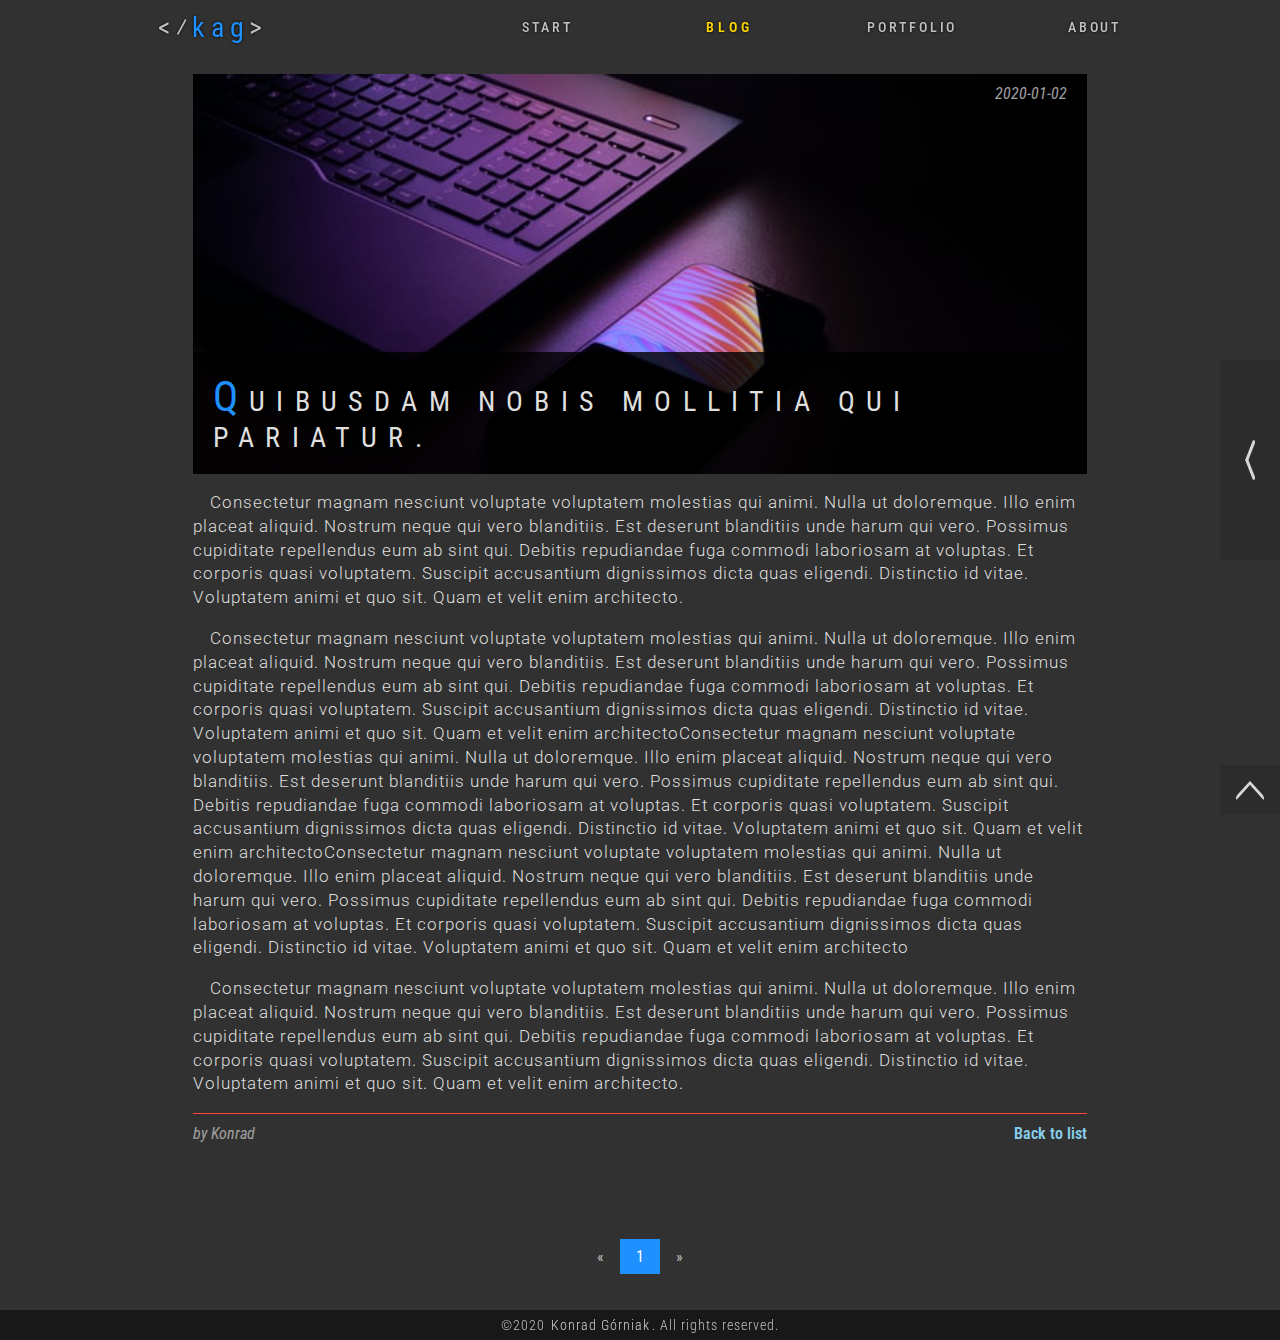
<file: blog/title1.html>
<!DOCTYPE html>
<html lang="en">

<head>
    <meta charset="UTF-8">
    <meta name="viewport" content="width=device-width, initial-scale=1.0">

    <link rel="stylesheet" href="../css/style.css">
    <link rel="stylesheet" href="../css/blog.css">


    <link
        href="https://fonts.googleapis.com/css2?family=Roboto+Condensed:ital,wght@0,300;0,400;0,700;1,300;1,400;1,700&family=Roboto:ital,wght@0,100;0,300;0,400;0,500;0,700;1,100;1,300;1,400;1,500;1,700&display=swap"
        rel="stylesheet">
    <link rel="shortcut icon" type="image/jpg" href="/img/favicon.png" />

    <title>KGórniak - Blog</title>

    <style>
        #list-column {
            max-width: 0;

        }
    </style>

</head>

<script>
    document.getElementById("hide-button").addEventListener('click', hideClick());

</script>

<body>



    <div class="container">



        <nav id="navbar">
            <!-- <img src="/img/logo2.svg" alt="KG_Logo" class="logo shadow"> -->
            <h1><a href="">&lt;&frasl;<span class="logo2">kag</span>&gt;</a></h1>


            <ul>
                <li><a href="../index.html">Start</a></li>
                <li><a href="../blog.html" class="active-red">Blog</a></li>
                <li><a href="../portfolio.html">Portfolio</a></li>
                <li><a href="../about.html">About</a></li>

            </ul>
            <div class="m-menu">
                <div class="line1"></div>
                <div class="line2"></div>
                <div class="line3"></div>
            </div>

        </nav>
        <main class="content">



            <section class="text-blur-out">

                <div class="row">
                    <div class="double-column">
                        <div class="post-column">
                            <div id="title1" class="post">

                                <div class="post-title" style="background-image: url('/img/pic.jpg');">

                                    <h4 class="data">2020-01-02</h4>


                                    <h1 class="title glow">Quibusdam nobis mollitia qui pariatur.</h1>
                                </div>

                                <p> Consectetur magnam nesciunt voluptate voluptatem molestias qui animi. Nulla ut
                                    doloremque.
                                    Illo
                                    enim placeat aliquid.

                                    Nostrum neque qui vero blanditiis. Est deserunt blanditiis unde harum qui vero.
                                    Possimus
                                    cupiditate repellendus eum ab sint qui. Debitis repudiandae fuga commodi laboriosam
                                    at
                                    voluptas.

                                    Et corporis quasi voluptatem. Suscipit accusantium dignissimos dicta quas eligendi.
                                    Distinctio
                                    id vitae. Voluptatem animi et quo sit. Quam et velit enim architecto.</p>
                                <!-- <img src="/img/pic.jpg" alt="pic2" class="left"> -->
                                <p>Consectetur magnam nesciunt voluptate voluptatem molestias qui animi. Nulla ut
                                    doloremque.
                                    Illo
                                    enim placeat aliquid.

                                    Nostrum neque qui vero blanditiis. Est deserunt blanditiis unde harum qui vero.
                                    Possimus
                                    cupiditate repellendus eum ab sint qui. Debitis repudiandae fuga commodi laboriosam
                                    at
                                    voluptas.

                                    Et corporis quasi voluptatem. Suscipit accusantium dignissimos dicta quas eligendi.
                                    Distinctio
                                    id vitae. Voluptatem animi et quo sit. Quam et velit enim architectoConsectetur
                                    magnam nesciunt voluptate voluptatem molestias qui animi. Nulla ut
                                    doloremque.
                                    Illo
                                    enim placeat aliquid.

                                    Nostrum neque qui vero blanditiis. Est deserunt blanditiis unde harum qui vero.
                                    Possimus
                                    cupiditate repellendus eum ab sint qui. Debitis repudiandae fuga commodi laboriosam
                                    at
                                    voluptas.

                                    Et corporis quasi voluptatem. Suscipit accusantium dignissimos dicta quas eligendi.
                                    Distinctio
                                    id vitae. Voluptatem animi et quo sit. Quam et velit enim architectoConsectetur
                                    magnam nesciunt voluptate voluptatem molestias qui animi. Nulla ut
                                    doloremque.
                                    Illo
                                    enim placeat aliquid.

                                    Nostrum neque qui vero blanditiis. Est deserunt blanditiis unde harum qui vero.
                                    Possimus
                                    cupiditate repellendus eum ab sint qui. Debitis repudiandae fuga commodi laboriosam
                                    at
                                    voluptas.

                                    Et corporis quasi voluptatem. Suscipit accusantium dignissimos dicta quas eligendi.
                                    Distinctio
                                    id vitae. Voluptatem animi et quo sit. Quam et velit enim architecto
                                </p>
                                <p> Consectetur magnam nesciunt voluptate voluptatem molestias qui animi. Nulla ut
                                    doloremque.
                                    Illo
                                    enim placeat aliquid.

                                    Nostrum neque qui vero blanditiis. Est deserunt blanditiis unde harum qui vero.
                                    Possimus
                                    cupiditate repellendus eum ab sint qui. Debitis repudiandae fuga commodi laboriosam
                                    at
                                    voluptas.

                                    Et corporis quasi voluptatem. Suscipit accusantium dignissimos dicta quas eligendi.
                                    Distinctio
                                    id vitae. Voluptatem animi et quo sit. Quam et velit enim architecto.</p>
                                <div class="post-footer">
                                    <h4>by Konrad</h4>
                                    <h5><a href="../blog.html">Back to list</a></h5>

                                </div>

                            </div>





                        </div>
                    </div>
                    <div id="list-column" class="column column-hide">
                        <div class="topics-container">
                            <div class="move-list">
                                <h3
                                    style="text-align: center; color: skyblue; text-transform: uppercase; margin: 20px 0px;">
                                    Topics</h3>
                                <input type="text" id="bgSearch" onkeyup="bgSearch()" placeholder="Search">

                                <ul id="bgList" class="topic-list">
                                    <li class="topic-list-item"><a href="../blog.html#title1"
                                            class="topic-title">Quibusdam
                                            nobis
                                            mollitia qui pariatur.</a></li>
                                    <li class="topic-list-item"><a href="../blog.html#title2" class="topic-title">Sunt
                                            amet
                                            dolorum
                                            consequatur dolor quos maiores reiciendis.</a>
                                    </li>
                                    <li class="topic-list-item"><a href="../blog.html#title3" class="topic-title">Ut
                                            doloribus esse
                                            repudiandae facilis sed.</a></li>
                                    <li class="topic-list-item"><a href="../blog.html#title4" class="topic-title">Velit
                                            eaque delectus
                                            praesentium architecto dolor cupiditate.</a>
                                    </li>
                                    <li class="topic-list-item"><a href="../blog.html#title5" class="topic-title">Qui
                                            amet
                                            et.</a></li>

                                </ul>
                            </div>
                        </div>
                    </div>

                </div>
                <div class="row">
                    <div class="pagination">
                        <a href="#">&laquo;</a>
                        <a class="active" href="#">1</a>
                        <!-- <a href="#">2</a>
                        <a href="#">3</a>
                        <a href="#">4</a>
                        <a href="#">5</a>
                        <a href="#">6</a> -->
                        <a href="#">&raquo;</a>
                    </div>
                </div>

            </section>
            <div id="hide-button" class="hide-button-on" onclick="hideClick()">
                <svg id="arrow" width="10" height="40" viewBox="0 0 10 40" fill="none"
                    xmlns="http://www.w3.org/2000/svg">
                    <rect id="svg-down" width="3" height="22.0051" rx="1.06859"
                        transform="matrix(0.946604 -0.322399 0.362505 0.931982 0 19.4917)" fill="#D8D8D8" />
                    <rect id="svg-up" width="3" height="22.0051" rx="1.06859"
                        transform="matrix(0.946604 0.322399 -0.362505 0.931982 7.97693 1.52588e-05)" fill="#D8D8D8" />
                </svg>
            </div>

            <a id="totop" href="#navbar">

            </a>



        </main>
        <footer>
            <p>©2020 <a href=" mailto:konrad53@gmail.com">Konrad Górniak</a>.
                All rights reserved.
            </p>

        </footer>

    </div>
    <script>
        function bgSearch() {
            // Declare variables
            var input, filter, ul, li, a, i, txtValue;
            input = document.getElementById('bgSearch');
            filter = input.value.toUpperCase();
            ul = document.getElementById("bgList");
            li = ul.getElementsByTagName('li');

            // Loop through all list items, and hide those who don't match the search query
            for (i = 0; i < li.length; i++) {
                a = li[i].getElementsByTagName("a")[0];
                txtValue = a.textContent || a.innerText;
                if (txtValue.toUpperCase().indexOf(filter) > -1) {
                    li[i].style.display = "";
                } else {
                    li[i].style.display = "none";
                }
            }
        }

        function hideClick() {
            var btn = document.getElementById("hide-button");
            var up = document.getElementById("svg-up");
            var down = document.getElementById("svg-down");
            var list = document.getElementById("list-column");
            var arr = document.getElementById("arrow");


            if (btn.className == "hide-button-off") {
                list.classList.add("column-hide");

                list.classList.remove("column-show");
                btn.className = "hide-button-on";
                // list.style.flex = "0";
                setTimeout(function () {

                    list.style.maxWidth = "0";

                }, 300);

                down.setAttribute('transform', 'matrix(0.946604 -0.322399 0.362505 0.931982 0 19.4917)');
                up.setAttribute('transform', 'matrix(0.946604 0.322399 -0.362505 0.931982 7.97693 1.52588e-05)');



            }
            else {

                // list.style.flex = "2";
                setTimeout(function () {
                    list.classList.add("column-show");
                    list.classList.remove("column-hide");
                    btn.className = "hide-button-off";

                }, 300);


                list.style.maxWidth = "100%";
                down.setAttribute('transform', 'matrix(-0.946604 -0.322399 0.362504 -0.931982 2.02304 40)');
                up.setAttribute('transform', 'matrix(-0.946604 0.322399 -0.362504 -0.931982 9.99997 20.5083)');



            }

        }
        window.onscroll = function () { onScroll() };

        function onScroll() {
            if (document.body.scrollTop > 50 || document.documentElement.scrollTop > 50) {
                document.getElementById("navbar").className = "nav-shadow";
            } else {
                document.getElementById("navbar").className = "";
            }
        }







    </script>

    <script src="/js/slide.js"></script>
    <!-- <script src="/js/navbar.js"></script> -->
</body>

</html>
</file>
<file: css/style.css>
* {
  box-sizing: border-box;
  margin: 0;
  padding: 0;
}

/* SCROLLBAR *****************************************************/

/* width */
::-webkit-scrollbar {
  width: 10px;
}

/* Track */
::-webkit-scrollbar-track {
  background: #f1f1f1;
}

/* Handle */
::-webkit-scrollbar-thumb {
  background: #888;
}

/* Handle on hover */
::-webkit-scrollbar-thumb:hover {
  background: #555;
}
html {
  height: 100%;
  scroll-behavior: smooth;
}
body {
  font-family: "Roboto Condensed", sans-serif;
  /* height: 100%; */
}

.container {
  display: flex;
  flex-direction: column;

  background: #313131;

  /* background: #0575e6; 
  background: -webkit-linear-gradient(
    to top,
    #021b79,
    #0575e6
  ); 
  background: linear-gradient(
    to top,
    #021b79 5%,
    #0575e6 93%
  ); */
}

/* .container::before {
  background-image: url("/img/background3.svg");
  background-repeat: no-repeat;
  background-position: top left;
  background-size: auto;
  content: "";
  height: 100%;
  left: 0;
  position: fixed;
  top: 0;
  width: 100%;
  will-change: transform;
  z-index: -1;
} */

.content {
  flex: 1;
}

#more {
  display: none;
}

/* ? NAVBAR ********************************************************/

nav {
  /* min-height: 40px; */
  height: 6vh;
  display: flex;
  justify-content: space-around;
  align-items: center;
  position: sticky;
  position: -webkit-sticky;
  top: 0px;
  min-height: 40px;

  font-weight: lighter;
  font-size: 14px;
  /* background-color: rgba(0, 0, 0, 0.288); */
  /* background-color: #313131; */
  background-color: #313131d3;
  -webkit-backdrop-filter: blur(5px);
  backdrop-filter: blur(5px);

  /* box-shadow: 0px 0px 2px black; */

  z-index: 5;
}

nav h1 {
  display: flex;
  align-items: center;
  margin: 0;
  align-self: center;
  color: #c0c0c0;
  letter-spacing: 0.2em;
  min-height: 40px;
}

.nav-shadow {
  box-shadow: 0px 0px 2px rgb(24, 24, 24);
}

/* LOGO ******************************************************/

.shadow {
  -webkit-filter: drop-shadow(0px 0px 3px rgb(0, 0, 0));
  filter: drop-shadow(0px 0px 3px rgb(0, 0, 0));
  /* Similar syntax to box-shadow */
}

.logo {
  max-height: 60px;
  min-height: 40px;

  /* width: 100%; */
  height: 100%;
  padding: 4px;
  cursor: pointer;
}

.logo2 {
  color: dodgerblue;
  text-transform: lowercase;
  transition: 0.4s;
}

nav h1 {
  margin-left: 5vw;
}

nav h1 a {
  text-decoration: none;
  color: inherit;
  transition: 0.4s;
  text-shadow: 0px 0px 3px black;
}

nav h1 a:hover,
span.logo2:hover {
  color: #f1f1f1;
  transition: 0.4s;
}

.logo:hover {
  -webkit-animation: heartbeat 1.5s ease-in-out infinite both;
  animation: heartbeat 1.5s ease-in-out infinite both;
}

/* ! NAVIGATION-BAR MENU *********************************************/

nav ul {
  display: flex;
  justify-content: space-around;
  align-items: center;
  align-self: stretch;
  /* height: 100%; */
  width: 57%;
  list-style: none;
}

nav li {
  display: flex;
  align-items: center;
  justify-content: center;
  align-self: stretch;
  width: 100%;
}

nav li a {
  display: flex;
  align-items: center;
  justify-content: center;
  align-self: stretch;
  width: 100%;
  font-weight: 500;
  color: #c0c0c0;
  text-decoration: none;
  text-transform: uppercase;
  letter-spacing: 0.2em;

  text-shadow: 0px 0px 3px #000;
  transition: letter-spacing 0.4s ease-out;
}

nav li a.active-gold {
  color: gold;
  letter-spacing: 0.3em;
  font-weight: 600;
}

nav li a.active-blue {
  color: gold;
  letter-spacing: 0.3em;
  font-weight: 600;
}

nav li a.active-red {
  color: gold;
  letter-spacing: 0.3em;
  font-weight: 600;
}

nav li a.active-green {
  color: gold;
  letter-spacing: 0.3em;
  font-weight: 600;
}

nav li a:hover {
  color: white;
  letter-spacing: 0.3em;
  transition: 0.4s ease-in;
  font-weight: 600;
}

.m-menu {
  display: none;
  cursor: pointer;
}

.m-menu div {
  width: 20px;
  height: 2px;
  background-color: #c0c0c0;
  margin: 5px;
  /* box-shadow: 0px 1px 8px black; */
  transition: 0.3s;
}

/* Mobile toggle **************************************************/

.m-menu-active {
  transform: scale(1);
  transform-origin: top right;
  transition: 0.4s ease-in-out;
}

.toggle .line1 {
  transform: rotate(-45deg) translate(-4px, 6px);
  transition: 0.3s;
}

.toggle .line2 {
  opacity: 0;
  transition: 0.2s;
}

.toggle .line3 {
  transform: rotate(45deg) translate(-4px, -6px);
  transition: 0.3s;
}

/********************************************** MAIN *************************************************/

main {
  display: flex;
  justify-content: center;
  /* align-items: stretch; */
  padding: 20px;
  min-height: 91vh;

  /* overflow-y: auto; */
  /* background-color: rgba(0, 0, 0, 0.5); */

  /* backdrop-filter: blur(5px);
  -webkit-backdrop-filter: blur(5px); */
  color: #dfdfdf;
  /* box-shadow: 0px 0px 2px #000; */
}

main.blog-bg {
  background-color: rgba(0, 0, 0, 0.1);
  color: #ffffff;
}

section {
  /* display: block; */

  /* height: 100%; */
  padding-left: 2em;
  padding-right: 2em;

  flex-basis: 75%;
  /* text-shadow: 0px 0px 1px black; */
  /* width: 80%; */
}

.no-padding {
  padding: 0;
}

.text {
  padding-left: 10em !important;
  padding-right: 10em !important;
}

.row {
  display: flex;
  flex-direction: row;
  flex-wrap: wrap;
  width: 100%;
}

.column {
  display: flex;
  flex-direction: column;
  flex-basis: 100%;
  flex: 1;
}

.double-column {
  display: flex;
  flex-direction: column;
  flex-basis: 100%;
  flex: 2;
}

section img {
  height: 400px;
  width: auto;
  max-width: 400px;

  box-shadow: 0px 0px 6px 0px black;
  border-radius: 0;
  margin: 2em;
}

section img.center {
  display: flex;
  justify-self: center;
  margin: 2em auto;
}

section img.right {
  float: right;
  margin: 2em 0em 2em 2em;
}

section img.left {
  float: left;
  margin: 2em 2em 2em 0em;
}

section p {
  font-family: "Roboto", sans-serif;
  font-weight: 300;
  font-size: 17px;
  text-align: left;
  margin-top: 1em;
  margin-bottom: 1em;
  letter-spacing: 1px;
  line-height: 1.4em;
  text-indent: 1em;
}

/* section.background {
  background-color: rgba(0, 0, 0, 0.2);
  background-color: #313131b6;
} */

.initial::first-letter {
  font-size: 1.5em;
  margin-left: 1em;
}

h1 {
  margin: 3em 0px 40px 0px;
  font-size: 28px;
  letter-spacing: 0.4em;
  text-transform: uppercase;
  font-weight: normal;
}

h1::first-letter {
  color: dodgerblue;
  font-size: 1.5em;
}

h2 {
  margin: 20px 0px 20px 0px;
  letter-spacing: 0.3em;
  font-size: 22px;
  text-transform: uppercase;
  font-weight: normal;
}

h3 {
  margin: 10px 0px 10px 0px;
  font-size: 20px;
  letter-spacing: 0.1em;
  text-transform: uppercase;
  font-weight: normal;
}

/* .glow {
  text-shadow: 0px 0px 8px skyblue;
}

.glow2 {
  text-shadow: 0px 0px 8px skyblue;
}

.glow3 {
  text-shadow: 0px 0px 8px skyblue;
} */

blockquote {
  margin-bottom: 2.2em;
  margin-top: 1.8em;
  margin-left: 4em;
  margin-right: 4em;
  font-style: italic;
  font-size: 1.3em;
  text-align: right;
  font-weight: lighter;
  color: #a1a1a1;
}

/** FOOTER *****************************************************************************************/

footer {
  height: 3vh;
  min-height: 30px;
  display: flex;
  /* width: 100%; */
  align-items: center;
  justify-content: center;
  letter-spacing: 1px;

  padding: 10px;
  /* min-height: 25px; */
  background-color: rgba(0, 0, 0, 0.5);
  font-weight: 300;
  font-size: 14px;
  /* text-shadow: 0px 1px 8px #000; */
  color: #c0c0c0;
  z-index: 1;
}

footer a {
  color: #cfcfcf;
  margin: 0px 2px;
  text-decoration: none;
  transition: 0.4s;
}

footer a:hover {
  color: #ffffff;
  transition: 0.4s;
}

/* PLACEHOLDER **************************************************************************************/

.placeholder {
  display: flex;
  flex-direction: row;
  justify-content: center;
  align-items: center;
  height: 80vh;
}

.placeholder h1 {
  font-size: 18px;
  font-family: "Roboto", sans-serif;
  font-weight: lighter;
  letter-spacing: 0.5em;
  text-shadow: 0px 0px 8px skyblue;
  text-transform: uppercase;
}

/**** Animations **************************************************************************************/

/* .text-blur-out {
  -webkit-animation: text-blur-out 0.8s cubic-bezier(0.55, 0.085, 0.68, 0.53)
    reverse both;
  animation: text-blur-out 0.8s cubic-bezier(0.55, 0.085, 0.68, 0.53) reverse
    both;
} */

/* ----------------------------------------------
 * Generated by Animista on 2020-5-19 13:40:29
 * Licensed under FreeBSD License.
 * See http://animista.net/license for more info. 
 * w: http://animista.net, t: @cssanimista
 * ---------------------------------------------- */

/*
 * ----------------------------------------
 * animation text-blur-out
 * ----------------------------------------
 */
@-webkit-keyframes text-blur-out {
  0% {
    -webkit-filter: blur(0.01);
    filter: blur(0.01);
  }
  100% {
    -webkit-filter: blur(12px) opacity(0%);
    filter: blur(12px) opacity(0%);
  }
}
@keyframes text-blur-out {
  0% {
    -webkit-filter: blur(0.01);
    filter: blur(0.01);
  }
  100% {
    -webkit-filter: blur(12px) opacity(0%);
    filter: blur(12px) opacity(0%);
  }
}

/*
 * ----------------------------------------
 * animation heartbeat
 * ----------------------------------------
 */
@-webkit-keyframes heartbeat {
  from {
    transform: scale(1);
    transform-origin: center center;
    -webkit-animation-timing-function: ease-out;
    animation-timing-function: ease-out;
  }
  10% {
    transform: scale(0.91);
    -webkit-animation-timing-function: ease-in;
    animation-timing-function: ease-in;
  }
  17% {
    transform: scale(0.98);
    -webkit-animation-timing-function: ease-out;
    animation-timing-function: ease-out;
  }
  33% {
    transform: scale(0.87);
    -webkit-animation-timing-function: ease-in;
    animation-timing-function: ease-in;
  }
  45% {
    transform: scale(1);
    -webkit-animation-timing-function: ease-out;
    animation-timing-function: ease-out;
  }
}
@keyframes heartbeat {
  from {
    transform: scale(1);
    transform-origin: center center;
    -webkit-animation-timing-function: ease-out;
    animation-timing-function: ease-out;
  }
  10% {
    transform: scale(0.91);
    -webkit-animation-timing-function: ease-in;
    animation-timing-function: ease-in;
  }
  17% {
    transform: scale(0.98);
    -webkit-animation-timing-function: ease-out;
    animation-timing-function: ease-out;
  }
  33% {
    transform: scale(0.87);
    -webkit-animation-timing-function: ease-in;
    animation-timing-function: ease-in;
  }
  45% {
    transform: scale(1);
    -webkit-animation-timing-function: ease-out;
    animation-timing-function: ease-out;
  }
}

/* MEDIA  ******************************************************************************************/

@media screen and (max-width: 1680px) {
  section {
    flex-basis: 85%;
  }
  .text {
    padding-left: 8em !important;
    padding-right: 8em !important;
  }
}

@media screen and (max-width: 1480px) {
  section {
    flex-basis: 85%;
  }
  .text {
    padding-left: 5em !important;
    padding-right: 5em !important;
  }
}

@media screen and (max-width: 1080px) {
  section {
    flex-basis: 95%;
  }

  section img,
  section img.center,
  section img.right,
  section img.left {
    display: block;
    margin: 20px auto;
    float: none;
    max-width: 350px;
  }

  .text {
    padding-left: 20px !important;
    padding-right: 20px !important;
  }
}

@media screen and (max-width: 768px) {
  main {
    padding: 0;
  }
  section {
    flex-basis: 100%;
    padding-left: 10px;
    padding-right: 10px;
  }

  section img,
  section img.center,
  section img.right,
  section img.left {
    max-width: 330px;
    margin: 20px auto;
  }

  section p {
    font-size: 15px;
  }
}

@media screen and (max-width: 750px) {
  .m-menu {
    display: block;
  }

  nav {
    justify-content: space-between;
    padding: 0px 20px;
    height: 45px;
    background-color: rgba(0, 0, 0, 0.85);
    -webkit-backdrop-filter: none;
    backdrop-filter: none;

    /* position: sticky; */
  }

  nav ul {
    position: fixed;
    right: 0px;
    height: 50%;
    width: 100%;
    top: 45px;
    background-color: inherit;

    display: flex;
    flex-direction: column;
    justify-content: space-around;
    transform-origin: top;
    transform: scaleY(0);
    transition: transform 0.4s ease-in-out;
  }

  nav li {
    height: 100%;
  }
}
</file>
<file: css/blog.css>
/* BLOG */
body {
  overflow-x: hidden;
}

.bg-section {
  flex-basis: 60%;
}

/* nav {
  position: static;
} */

#overlay {
  position: fixed; /* Sit on top of the page content */
  display: none; /* Hidden by default */
  width: 100%; /* Full width (cover the whole page) */
  height: 100%; /* Full height (cover the whole page) */
  top: 0;
  left: 0;
  right: 0;
  bottom: 0;
  background-color: rgba(0, 0, 0, 0.9); /* Black background with opacity */
  z-index: 20; /* Specify a stack order in case you're using a different order for other elements */
  cursor: pointer; /* Add a pointer on hover */
}

#overlay-btn {
  display: none;
  justify-content: center;
  align-items: center;
  font-family: "Roboto", sans-serif;
  text-decoration: none;
  font-weight: 600;
  position: fixed;
  width: 35px;
  height: 50px;
  top: 75%;
  right: 0vw;
  color: #c0c0c0;
  background-color: rgba(0, 0, 0, 0.1);
  background-image: url("/img/searchicon.svg");
  background-position: center;
  background-size: auto;
  background-repeat: no-repeat;
  z-index: 99;
  cursor: pointer;
}

#totop {
  display: flex;
  justify-content: center;
  align-items: center;
  font-family: "Roboto", sans-serif;
  position: fixed;
  width: 60px;
  height: 50px;
  top: 85%;
  right: 0vw;
  color: #c0c0c0;
  background-color: rgba(0, 0, 0, 0.1);
  background-image: url("/img/arrow-up.svg");
  background-position: center;
  background-size: auto;
  background-repeat: no-repeat;
  z-index: 99;
  cursor: pointer;
}

#totop:hover {
  filter: brightness(10%);
  transition: 0.3s;
}

#hide-button {
  display: flex;
  justify-content: center;
  align-items: center;
  position: fixed;
  background-color: rgba(0, 0, 0, 0.1);

  color: #c0c0c0;
  font-family: "Roboto", sans-serif;
  border: 0;
  margin: 0;
  width: 60px;
  height: 200px;
  top: 40vh;
  right: 0vw;
  z-index: 99;
  cursor: pointer;
}

#hide-button:hover {
  filter: brightness(10%);
  transition: 0.3s;
}

/* INSIDE "section" */

.column-hide {
  transform: translateX(100%) scaleX(0);
  transform-origin: right;
  opacity: 0;
  transition: 0.3s;
}

.column-show {
  transform: translateX(0%) scaleX(1);
  opacity: 1;
  /* max-height: 1000px; */
  transition: 0.3s;
}

.topics-container {
  display: flex;
  flex-direction: column;

  /* align-items: flex-end; */
  /* justify-content: flex-start; */
  /* border-left: 1px solid #ffffff; */
  /* border-top-right-radius: 17px; */
  flex-basis: 100%;
  padding: 0px;
  margin-bottom: 3em;
  margin-left: 1em;
  background-color: rgba(0, 0, 0, 0.2);
}

.topic-list {
  display: flex;
  flex-direction: column;
  flex-basis: 100%;
  width: 100%;
  list-style: none;
  font-size: 18px;
}

.topic-list-item {
  display: flex;
  justify-content: flex-start;
  align-items: center;
  height: 3.8em;
  padding: 0em 0em 0.5em 1.5em;
  /* background-color: rgba(0, 0, 0, 0.2); */
}

.topic-title {
  display: flex;
  justify-content: flex-start;
  align-items: center;
  height: 100%;
  width: 100%;

  font-family: "Roboto Condensed", sans-serif;
  text-decoration: none;
  /* text-align: center; */
  color: #c0c0c0;
  border-bottom: 1px solid #7a7a7a;
}

.topic-title:hover {
  color: #ffffff;
  border-bottom: 1px solid #fff;
  transition: 0.4s ease;
}

#bgSearch {
  width: 100%;
  background-image: url("/img/searchicon.svg");
  background-color: #8383839f;
  background-repeat: no-repeat;
  background-position: 8px 4px;
  font-family: "Roboto Condensed", sans-serif;
  font-size: 18px;
  color: #e2e2e2;
  padding: 5px 20px 5px 40px;
  /* border-radius: 0px 50px 50px 0px; */
  border: 1px solid transparent;
  /* border-left: 0px; */

  transition: width 0.4s ease-in-out, background-color 0.4s ease-in-out;
}

::placeholder {
  /* Chrome, Firefox, Opera, Safari 10.1+ */
  color: #9c9c9c;
  opacity: 1; /* Firefox */
}

#bgSearch:hover {
  background-color: #949494c5;
  transition: 0.3s ease-in-out;
}

#bgSearch:focus {
  background-color: #b6b6b6e5;
  transition: 0.3s;
}

.move-list {
  position: sticky;
  position: -webkit-sticky;
  top: 70px;
  bottom: auto;
}

/* .post-column {
  padding-right: 1em;
} */

.post {
  /* background-color: rgba(0, 0, 0, 0.2); */
  padding: 3em;
  padding-top: 0;
  /* margin-right: 1em; */
  margin-bottom: 3em;
}

/* .post:hover {
  
  transition: 0.4s;
} */

.post a {
  text-decoration: none;
  font-weight: 600;
  color: skyblue;
  cursor: pointer;
  transition: 0.4s;
}

.post a:hover {
  color: darkorange;
  transition: 0.4s;
}

.post-title {
  position: relative;
  height: 400px;
  width: 100%;
  background-color: rgba(0, 0, 0, 0.8);
  /* background-image: url("/img/pic.jpg"); */
  background-size: cover;
}

.post-title .title {
  position: absolute;
  width: 100%;
  bottom: 0px;
  margin: 0;
  padding: 20px 20px;
  background-color: rgba(0, 0, 0, 0.8);
}

.post-title .data {
  font-size: 1em;
  font-weight: 400;
  font-style: italic;
  position: absolute;
  height: 40px;
  top: 0px;
  right: 0px;
  margin: 0;
  padding: 10px 20px;
  background-color: rgba(0, 0, 0, 0.8);
  color: #a1a1a1;
}

.post h4 {
  align-self: end;
  justify-self: flex-start;
  font-size: 1em;
  font-weight: 400;
  font-style: italic;
  margin: 0px;
  color: #a1a1a1;
}

.post h5 {
  font-size: 16px;
  text-align: right;
}

.post-footer {
  display: flex;
  justify-content: space-between;
  border-top: 1px solid #ff4136;
  padding-top: 10px;
}

/* Pagination links */
.pagination {
  margin: auto;
  margin-bottom: 1em;
}

.pagination a {
  color: #c0c0c0;
  float: left;
  padding: 8px 16px;
  text-decoration: none;
  transition: background-color 0.3s;
}

/* Style the active/current link */
.pagination a.active {
  background-color: dodgerblue;
  color: white;
}

/* Add a grey background color on mouse-over */
.pagination a:hover:not(.active) {
  background-color: rgb(100, 100, 100);
}

@media screen and (max-width: 1080px) {
  #list-column {
    display: none;
  }

  .bg-section {
    flex-basis: 100%;
  }
  .post {
    padding: 1em;
  }

  #hide-button {
    display: none;
  }

  #totop:hover {
    filter: none;
  }

  #totop {
    font-size: 12px;
    width: 35px;
  }

  #overlay-btn {
    display: flex;
  }
}

@media screen and (max-width: 1280px) {
  .topic-list-item {
    height: 5em;
    padding: 0em 0em 0.2em 0.2em;
  }
}
</file>
<file: css/portfolio.css>
.row {
  /* min-width: 85%; */
  width: 100%;
  justify-content: center;
}

.pf-section {
  flex-basis: 90%;
}

.card {
  /* box-shadow: 0px 2px 8px 1px black; */
  opacity: 0.8;
  border-radius: 0;
  max-width: 300px;
  min-width: 300px;
  margin: auto;
  text-align: center;
  background-color: rgba(0, 0, 0, 0.7);
  padding: 0px;
}

.card p {
  padding: 10px;
  padding-top: 0px;
  text-align: center;
}

.card h1 {
  margin: 10px;
}

.card img {
  height: auto;
  width: 100%;
  border: none;
  margin: 0px;
  box-shadow: 0px 1px 3px 1px black;
}

.title {
  margin: 20px;
  color: rgb(150, 150, 150);
  font-size: 18px;
}

.card button {
  margin-top: 20px;
  border: none;
  outline: 0;
  display: inline-block;
  padding: 8px;
  color: white;
  background-color: #000;
  text-align: center;
  cursor: pointer;
  width: 100%;
  font-size: 18px;
  border-radius: 2%;
}

.card a {
  text-decoration: none;
  font-size: 22px;
  color: black;
}

.card button:hover,
.card a:hover {
  opacity: 0.7;
}

.card {
  display: flex;
  flex-direction: column;
  align-items: center;
  margin: 20px;
  /* transform: scale(1); */
  transition: transform 0.4s;
  max-height: 450px;
  height: 450px;
}

.card img {
  object-fit: cover;
  height: 200px;
}

.card h3 {
  margin: 25px 15px 15px 15px;
}

.card p {
  color: #d3d3d3;
  margin: 10px auto;
}

.card:hover {
  transform: scale(1.1);
  transition: 0.4s;
  cursor: pointer;
  opacity: 1;
}
</file>
